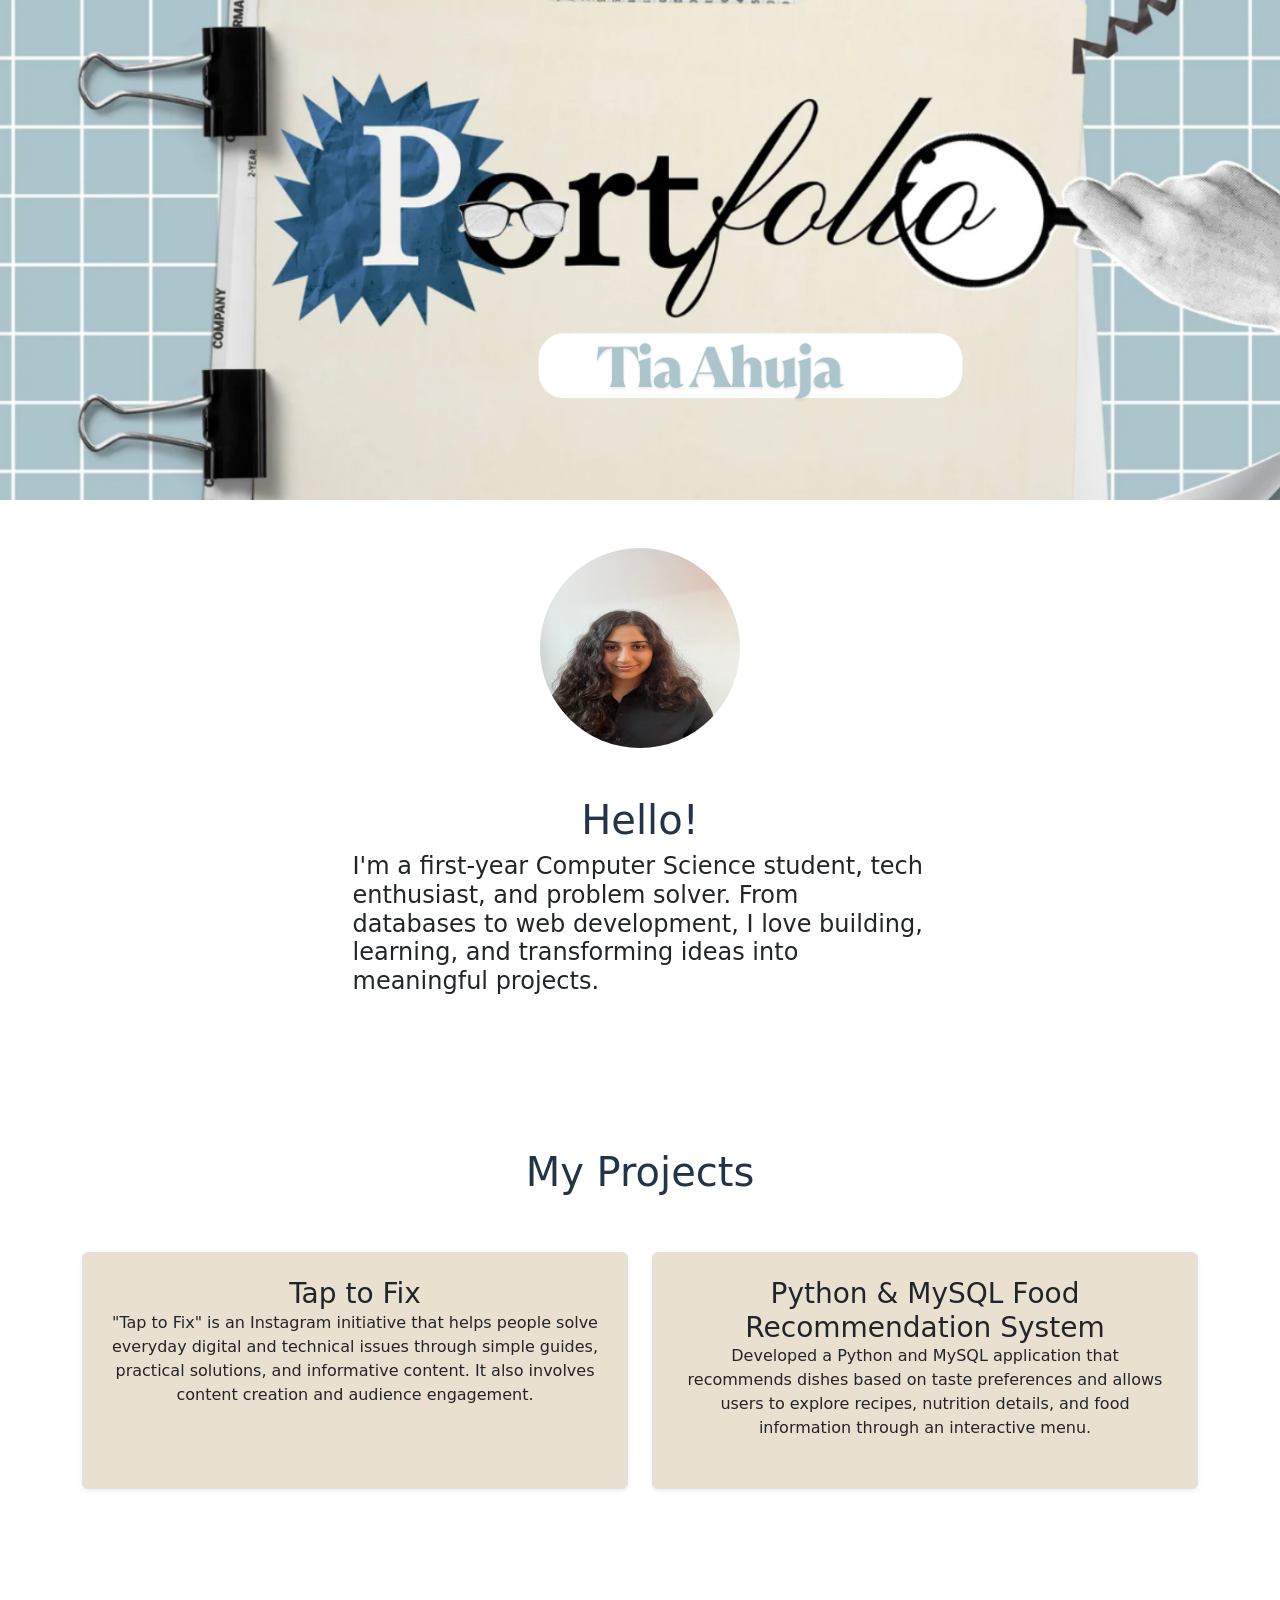
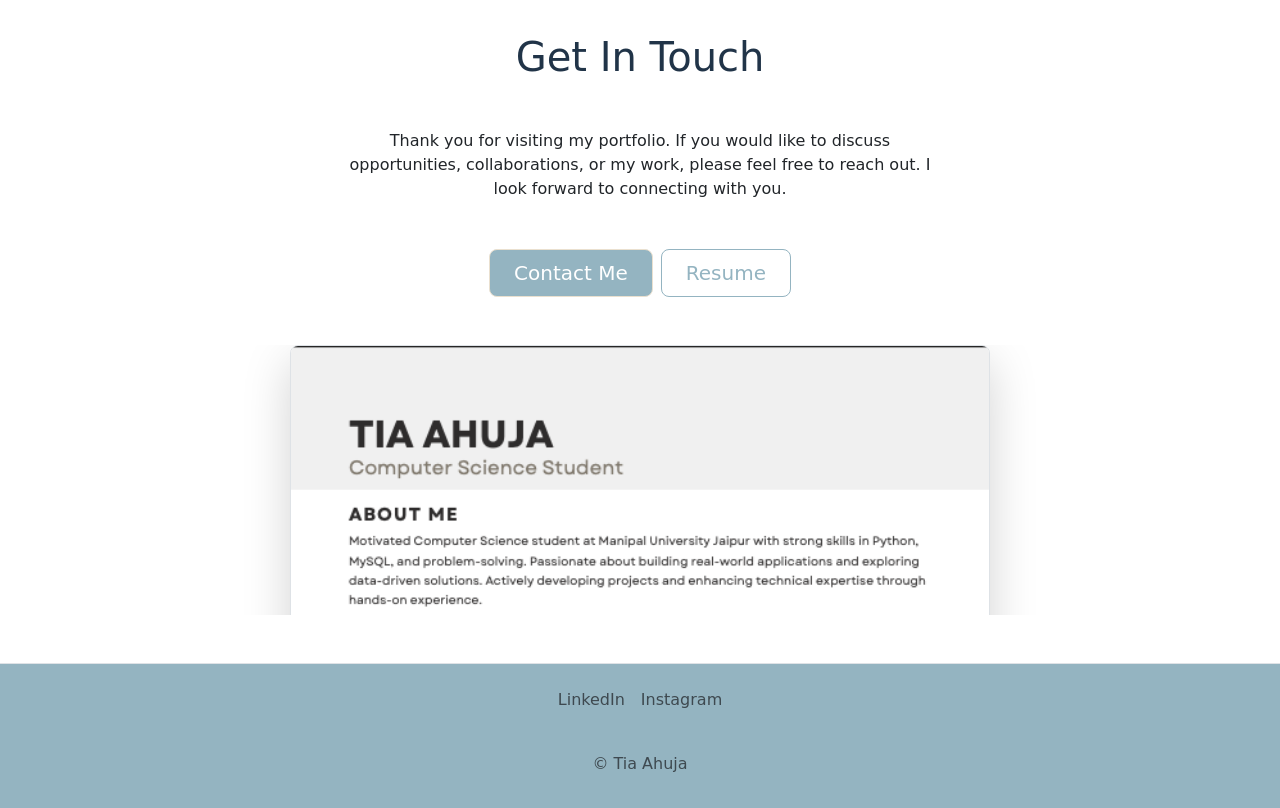
<file: index.html>
<!DOCTYPE html>
<html>

<head>
    <meta charset="UTF-8">
    <title>My Resume</title>
    <link href="https://cdn.jsdelivr.net/npm/bootstrap@5.3.8/dist/css/bootstrap.min.css" rel="stylesheet"
        integrity="sha384-sRIl4kxILFvY47J16cr9ZwB07vP4J8+LH7qKQnuqkuIAvNWLzeN8tE5YBujZqJLB" crossorigin="anonymous">
    <link rel="stylesheet" href="./style.css" />
</head>

<body>
    <div>
        <img class="firstimg" src="./cover.png" />
    </div>

    <div class="container">
        <div class="img-container">
            <img class="profphoto m-5" src="./photo.jpg" />
        </div>

        <h1>Hello!</h1>

        <h4>
            I'm a first-year Computer Science student, tech enthusiast, and problem
            solver. From databases to web development, I love building, learning,
            and transforming ideas into meaningful projects.
        </h4>
    </div>

    <div class="projects">
        <div class="p-5 text-center bg-body-light mt-5">
            <div class="container py-5">

                <h1 class="text-body-emphasis">
                    <span class="blue">My Projects</span>
                </h1>
                <div class="row">
                    <div class="col-md-6 mt-5">
                        <div style="background-color:#EAE0CF;"
                            class="row g-0 border rounded overflow-hidden flex-md-row mb-4 shadow-sm h-100 position-relative">
                            <div class="col p-4 d-flex flex-column position-static">
                                <h3 class="mb-0">Tap to Fix</h3>
                                <p class="card-text mb-auto">"Tap to Fix" is an Instagram initiative that helps people
                                    solve everyday digital and technical issues through simple guides, practical
                                    solutions, and informative content. It also involves content creation and audience
                                    engagement.</p>
                            </div>

                        </div>
                    </div>

                    <div class="col-md-6 mt-5">
                        <div style="background-color:#EAE0CF;"
                            class="row g-0 border rounded overflow-hidden flex-md-row mb-4 shadow-sm h-100 position-relative">
                            <div class="col p-4 d-flex flex-column position-static">
                                <h3 class="mb-0">Python & MySQL Food Recommendation System</h3>
                                <p class="card-text mb-auto">Developed a Python and MySQL application that recommends
                                    dishes based on taste preferences and allows users to explore recipes, nutrition
                                    details, and food information through an interactive menu.</p>
                            </div>

                        </div>
                    </div>
                </div>




            </div>
        </div>
    </div>

    <div class="contact">

        <div class="px-4 pt-5 text-center border-bottom">
            <h1 class="text-body-emphasis mb-5"><span style="color: #213448">Get In Touch</span></h1>
            <div class="col-lg-6 mx-auto">
                <p class="card-text mb-auto" style="font-weight: 500px;">Thank you for visiting my portfolio. If you
                    would like to discuss
                    opportunities, collaborations, or my work, please feel free to reach out. I look forward to
                    connecting with you.</p>
                <div class="d-grid gap-2 d-sm-flex justify-content-sm-center m-5">
                    <a href="mailto:tiaahuja99@gmail.com" class="btn btn-lg px-4 gap-3"
                        style="background-color: #94B4C1; border-color: #EAE0CF; color: white; text-decoration: none;">
                        Contact Me
                    </a>
                    <a href="./index2.html" class="btn btn-outline-secondary btn-lg px-4"
                        style="border-color: #94B4C1; color: #94B4C1; text-decoration: none;">
                        Resume
                    </a>
                </div>
            </div>
            <div class="overflow-hidden mb-5" style="max-height: 30vh;">
                <div class="container px-5 mb-5"> <img src="./resume.png"
                        class="img-fluid border rounded-3 shadow-lg mb-4" alt="Example image" width="700" height="500"
                        loading="lazy"> </div>
            </div>
        </div>



    </div>

    <footer style="background-color: #94B4C1;" class="py-3">
        <ul class="nav justify-content-center pb-3 mb-3">
            <li class="nav-item"><a style="text-decoration: none;" class="nav-link px-2 text-body-secondary"  href="https://www.linkedin.com/in/tia-ahuja-11416433b/" target="_blank">
                    LinkedIn
                </a></li>
            <li class="nav-item"><a style="text-decoration: none;" class="nav-link px-2 text-body-secondary"  href="https://www.instagram.com/tia_ahuja_/" target="_blank">
                    Instagram
                </a></li>
            
            
            
        </ul>
        <p class="text-center text-body-secondary">© Tia Ahuja</p>
    </footer>





    <script src="https://cdn.jsdelivr.net/npm/bootstrap@5.3.8/dist/js/bootstrap.bundle.min.js"
        integrity="sha384-FKyoEForCGlyvwx9Hj09JcYn3nv7wiPVlz7YYwJrWVcXK/BmnVDxM+D2scQbITxI"
        crossorigin="anonymous"></script>
</body>

</html>
</file>
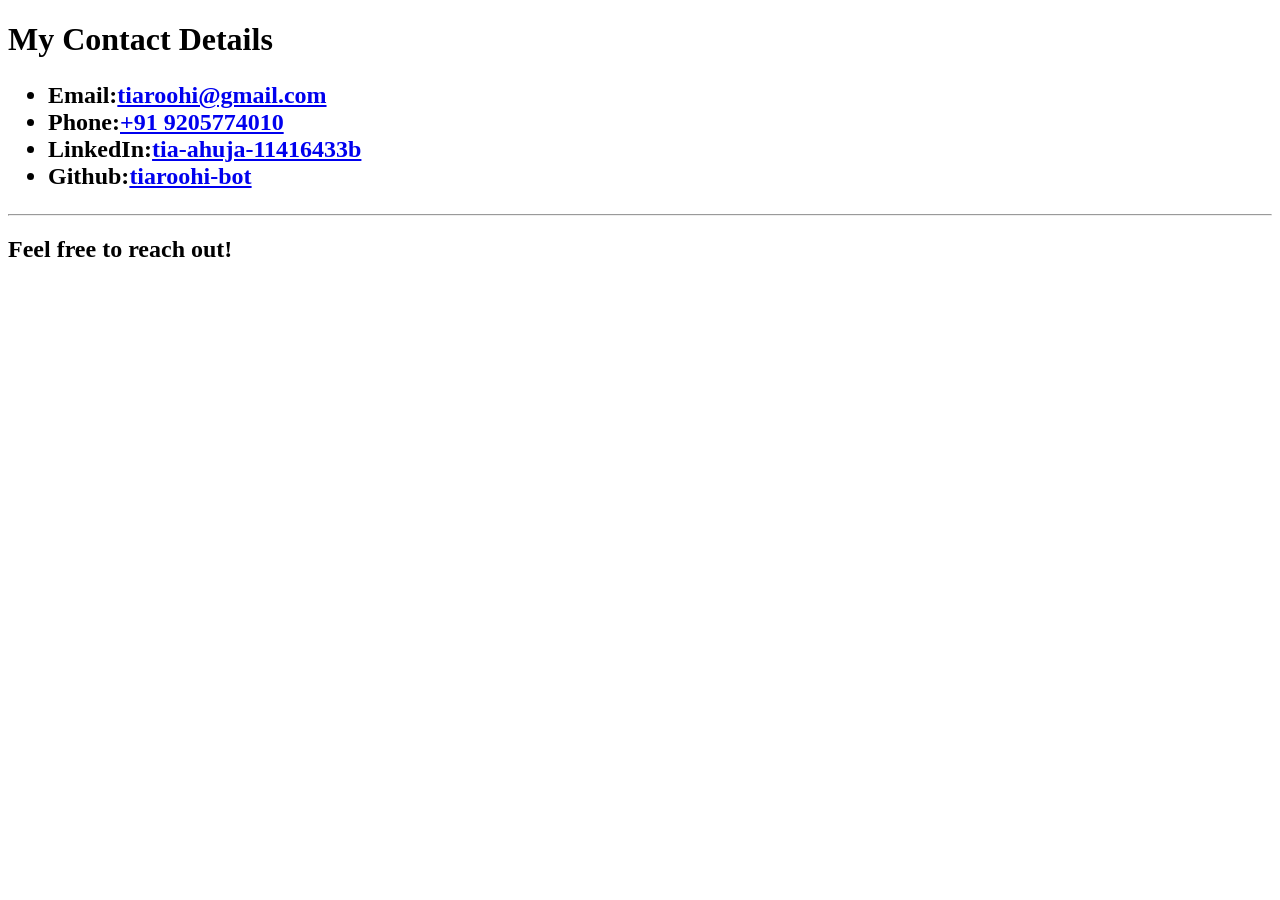
<file: Contact.html>
<!DOCTYPE html>
<html lang="en">
    <head>
        <meta charset="UTF-8">
        <title>My Contact Details</title>
    </head>
    <body>
        <h1>My Contact Details</h1>
        <h2>
            <ul>
                <li>Email:<a href ="mailto:tiaroohi@gmail.com">tiaroohi@gmail.com</a></li>
                <li>Phone:<a href="tel:+91 9205774010">+91 9205774010</a></li>
                <li>LinkedIn:<a href="https://www.linkedin.com/in/tia-ahuja-11416433b">tia-ahuja-11416433b</a></li>
                <li>Github:<a href="https://github.com/tiaroohi-bot">tiaroohi-bot</a></li>
            </ul>
        </h2>
        <hr/>
        <h2>Feel free to reach out!</h2>
</file>
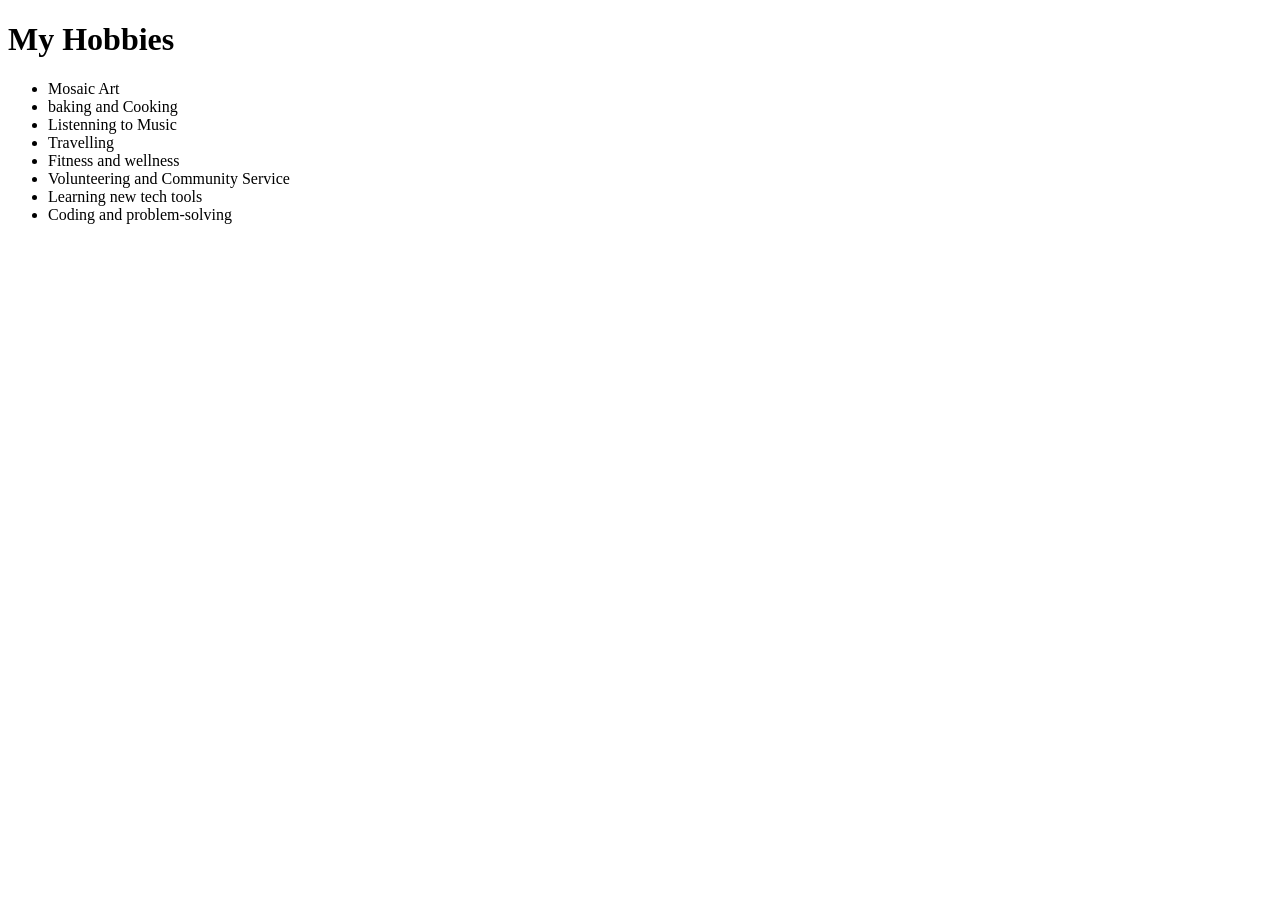
<file: hobbies.html>
<!DOCTYPE html>
<html lang="en">
    <head>
        <meta charset="UTF-8">
        <title>Hobbies</title>
    </head>
    <body>
        <h1>My Hobbies</h1>
        <ul>
            <li>
                Mosaic Art
            </li>
            <li>
                baking and Cooking
            </li>
            <li>
                Listenning to Music
            </li>
            <li>
                Travelling
            </li>
            <li>
                Fitness and wellness
            </li>
            <li>
                Volunteering and Community Service
            </li>
            <li>
                Learning new tech tools
            </li>
            <li>
                Coding and problem-solving
            </li>
        </ul>
    </body>
</html>
</file>
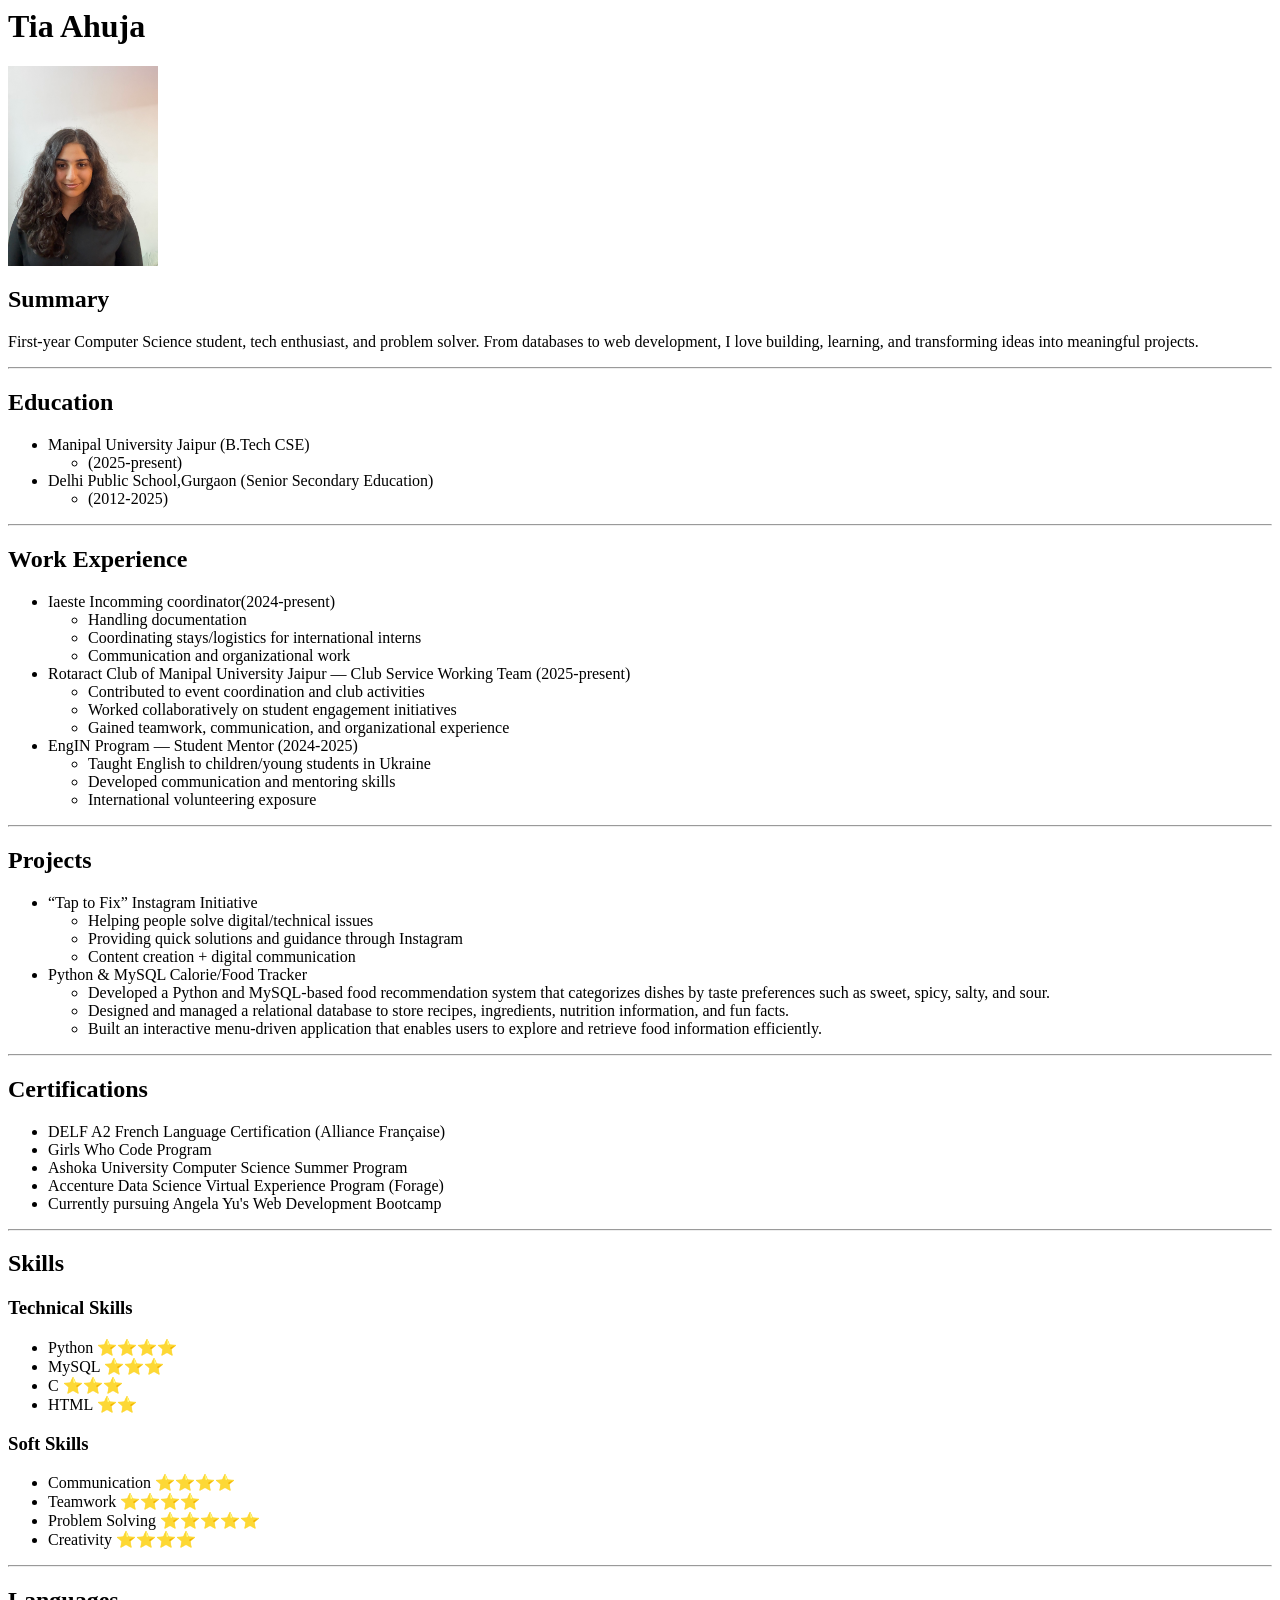
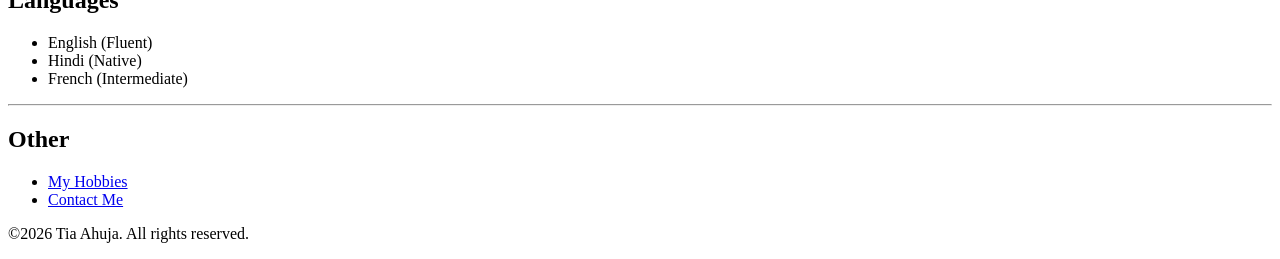
<file: index2.html>
<!DOCTYPE.html>
<html lang="en">
    <head>
        <meta charset="UTF-8">
        <title>My Resume</title>
    </head>
    <body>
        <h1>Tia Ahuja</h1>
        <img src="./assets/photo.jpg" height="200" alt="Tia Ahuja"/>
        <h2>Summary</h2>
        <p>First-year Computer Science student, tech enthusiast, and problem solver. From databases to web development, I love building, learning, and transforming ideas into meaningful projects.</p>
        <hr/>
        <h2>Education</h2>
        <ul>
            <li>Manipal University Jaipur (B.Tech CSE) 
                <ul><li>(2025-present)</li></ul>
            </li>
            <li>Delhi Public School,Gurgaon (Senior Secondary Education) 
                <ul><li>(2012-2025)</li></ul>
            </li>
        </ul>
        <hr/>
        <h2>Work Experience</h2>
        <ul>
            <li>
                Iaeste Incomming coordinator(2024-present)
                <ul>
                    <li>
                        Handling documentation
                    </li>
                    <li>
                        Coordinating stays/logistics for international interns
                    </li>
                    <li>
                        Communication and organizational work
                    </li>
                </ul>
                
            </li>
            <li>
                Rotaract Club of Manipal University Jaipur — Club Service Working Team (2025-present)
                <ul>
                    <li>
                        Contributed to event coordination and club activities
                    </li>
                    <li>
                        Worked collaboratively on student engagement initiatives
                    </li>
                    <li>
                        Gained teamwork, communication, and organizational experience
                    </li>
                </ul>
            </li>
            <li>
                EngIN Program — Student Mentor (2024-2025)
                <ul>
                    <li>
                        Taught English to children/young students in Ukraine
                    </li>
                    <li>
                        Developed communication and mentoring skills
                    </li>
                    <li>
                        International volunteering exposure
                    </li>
                </ul>
            </li>
         </ul>
         <hr/>
         <h2>Projects</h2>
         <ul>
            <li>
                “Tap to Fix” Instagram Initiative
                <ul>
                    <li>
                        Helping people solve digital/technical issues
                    </li>
                    <li>
                        Providing quick solutions and guidance through Instagram    
                    </li>
                    <li>
                        Content creation + digital communication
                    </li>
                </ul>
            </li>
            <li>
                Python & MySQL Calorie/Food Tracker
            <ul>
                <li>
                    Developed a Python and MySQL-based food recommendation system that categorizes dishes by taste preferences such as sweet, spicy, salty, and sour.
                </li>
                <li>
                    Designed and managed a relational database to store recipes, ingredients, nutrition information, and fun facts.
                </li>
                <li>
                    Built an interactive menu-driven application that enables users to explore and retrieve food information efficiently.
                </li>
            </ul>
            </li>
         </ul>
         <hr/>
         <h2>Certifications</h2>
         <ul>
            <li>DELF A2 French Language Certification (Alliance Française)</li>
            <li>Girls Who Code Program</li>
            <li>Ashoka University Computer Science Summer Program</li>
            <li>Accenture Data Science Virtual Experience Program (Forage)</li>
            <li>Currently pursuing Angela Yu's Web Development Bootcamp</li>
         </ul>
         <hr/>
         <h2>Skills</h2>
         <h3>Technical Skills</h3>
         <ul>
            <li>
                Python ⭐️⭐️⭐️⭐️
            </li>
            <li>
                MySQL ⭐️⭐️⭐️
            </li>
            <li>
                C ⭐️⭐️⭐️
            </li>
            <li>
                HTML ⭐️⭐️
            </li>
         </ul>
         <h3>Soft Skills</h3>
         <ul>
            <li>
                Communication ⭐️⭐️⭐️⭐️
            </li>
            <li>
                Teamwork ⭐️⭐️⭐️⭐️
            </li>
            <li>
                Problem Solving ⭐️⭐️⭐️⭐️⭐️
            </li>
            <li>
                Creativity ⭐️⭐️⭐️⭐️
            </li>
         </ul>
         <hr/>
         <h2>Languages</h2>
         <ul>
            <li>
                English (Fluent)
            </li>
            <li>
                Hindi (Native)
            </li>
            <li>
                French (Intermediate)
            </li>
         </ul>
         <hr/>
         <h2>Other</h2>
         <ul>
            <li>
                <a href ="./public/hobbies.html">My Hobbies</a>
            </li>
            <li>
                <a href ="./public/contact.html">Contact Me</a>
            </li>
         </ul>
         <p> ©2026 Tia Ahuja. All rights reserved.</p>
    </body>
</html>
</file>
<file: style.css>
.firstimg{
    object-fit: cover;
    width:100%;
    height:500px;
}
.profphoto{
    height:200px;
    width: 200px;
    border-radius: 1000%;
    margin-top: 150px;
    align-self: center;
    
}
.container{
    display:flex;
    flex-direction:column;
    justify-content: center;
    align-items: center;

}
h1{
    color:#213448;
    align-self: center;
}
.blue{
    color:#213448;
}

h4{
    width: 575px;
}
.projects{
    display:flex;
    justify-content: center;
}
.cards{
    display: flex;
    gap: 50px;
}
.btn-custom-btn{
    color: #EAE0CF;
}
</file>
